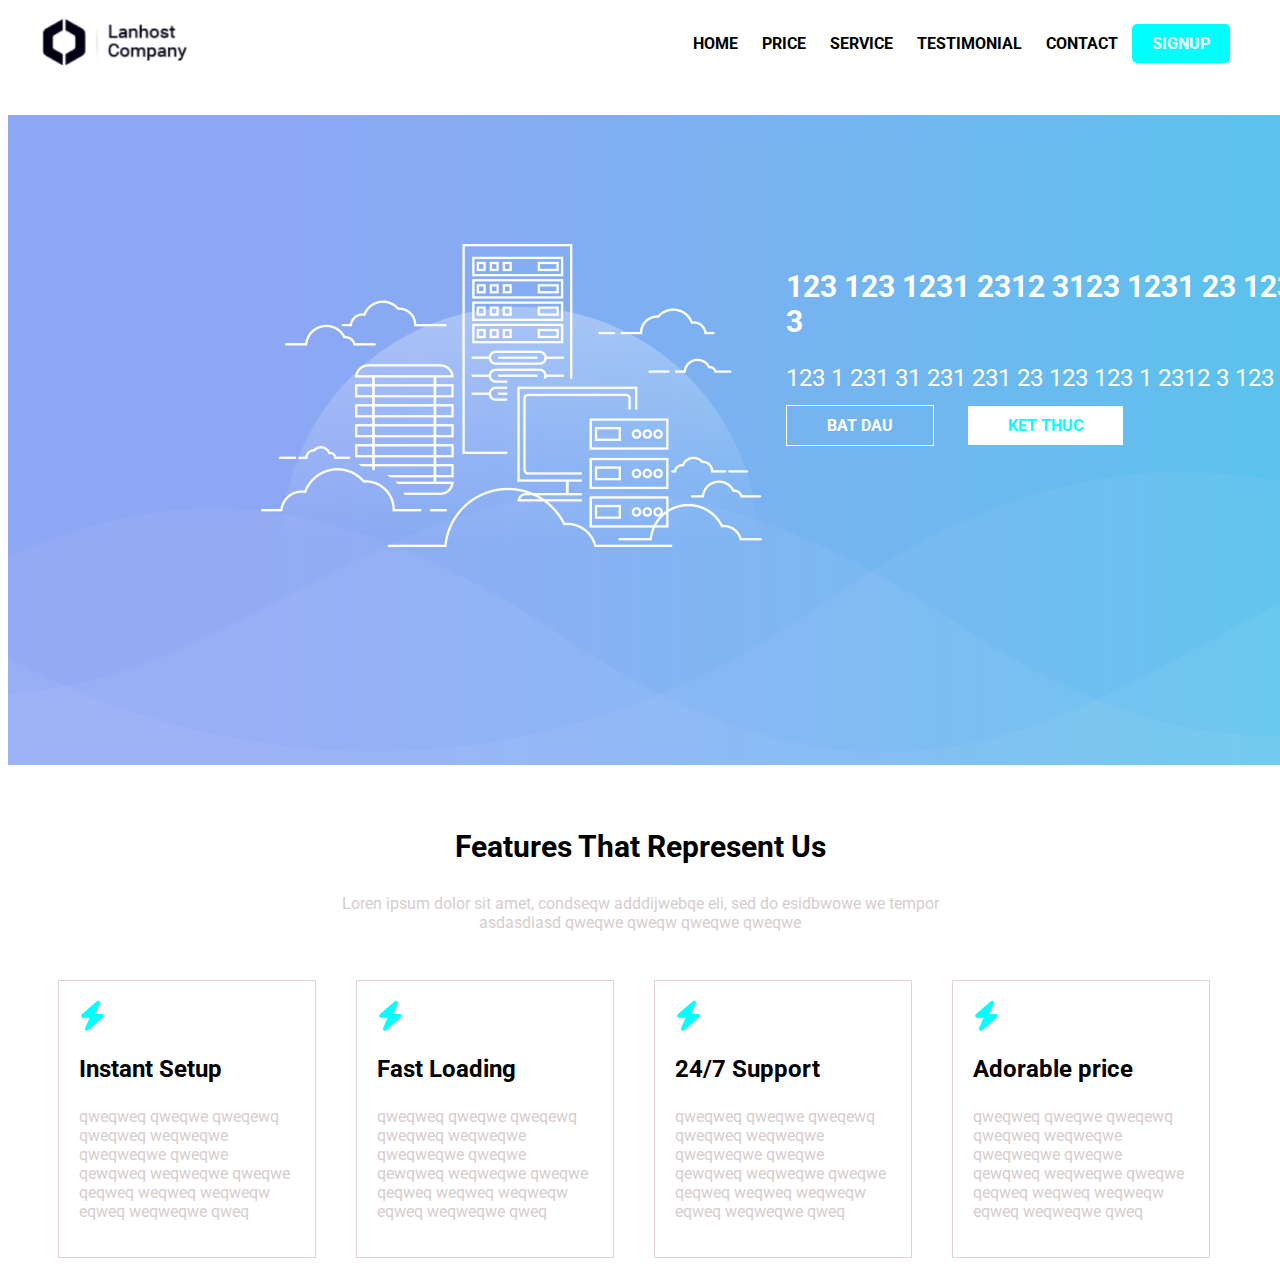
<file: Build2/html/index.html>
<!DOCTYPE html>
<html lang="en">
<head>
    <meta charset="UTF-8">
    <meta name="viewport" content="width=device-width, initial-scale=1.0">
    <title>Document</title>
    <link rel="stylesheet" href="../css/style.css">
    <link rel="preconnect" href="https://fonts.googleapis.com">
    <link rel="preconnect" href="https://fonts.gstatic.com" crossorigin>
    <link href="https://fonts.googleapis.com/css2?family=Borel&family=Roboto&display=swap" rel="stylesheet">
    <link rel="stylesheet" href="../../build1/assets/fontawesome-free-6.4.0-web/css/all.min.css">

</head>
<body>
    <div class="header">
        <div class="container">
            <div class="logo">
                <img src="../img/logo.png" alt="" width="150px">
            </div>
            <div class="menu-logo">
                <ul>
                    <li><a href="" title="Home">Home</a></li>
                    <li><a href="" title="Price">Price</a></li>
                    <li><a href="" title="Service">Service</a></li>
                    <li><a href="" title="Testimonial">Testimonial</a></li>
                    <li><a href="" title="Contact">Contact</a></li>
                    <li><a href="" title="Signup" id="btn-signup">Signup</a></li>
                </ul>
            </div>
        </div>
    </div>
    <div class="body1">
        <div id="block-slider">
            <img src="../img/slider-bg.png" alt="">
            <div class="container" id="block-content-slider">
                
                <div class="left-body1">
                    <img src="../img/2.png" alt="">
                </div>
                <div class="right-body1">
                    <h2>123 123 1231 2312 3123 1231 23  1231 311 3</h2>
                    <p>123 1 231 31 231 231 23 123 123 1 2312 3 123 </p>
                    <div class="btn-start">
                        <a href="" title="1" id="btn-start">Bat dau</a>
                        <a href="" title="2" id="btn-contact">Ket thuc</a>
                    </div>
                </div>
                
            </div>
        </div>
    </div>
    <div class="feature">
        <div class="container">
                <h3 class="feature-center" id="feature-center-h3">Features That Represent Us</h3>
                <p class="feature-center" id="feature-center-p">Loren ipsum dolor sit amet, condseqw adddijwebqe eli, sed do esidbwowe we tempor asdasdiasd qweqwe qweqw qweqwe qweqwe</p>
            
            <div class="feature-content">
                <i class="fa-solid fa-bolt" id="nah"></i>
                <h3 class="feature-content-h3">Instant Setup</h3>
                <p>qweqweq qweqwe qweqewq qweqweq weqweqwe qweqweqwe qweqwe qewqweq weqweqwe qweqwe qeqweq weqweq weqweqw eqweq weqweqwe qweq</p>

            </div>
            <div class="feature-content">
                <i class="fa-solid fa-bolt" id="nah"></i>
                <h3 class="feature-content-h3">Fast Loading</h3>
                <p>qweqweq qweqwe qweqewq qweqweq weqweqwe qweqweqwe qweqwe qewqweq weqweqwe qweqwe qeqweq weqweq weqweqw eqweq weqweqwe qweq</p>
                
            </div>
            <div class="feature-content">
                <i class="fa-solid fa-bolt" id="nah"></i>
                <h3 class="feature-content-h3">24/7 Support</h3>
                <p>qweqweq qweqwe qweqewq qweqweq weqweqwe qweqweqwe qweqwe qewqweq weqweqwe qweqwe qeqweq weqweq weqweqw eqweq weqweqwe qweq</p>
                
            </div>
            <div class="feature-content">
                <i class="fa-solid fa-bolt" id="nah"></i>
                <h3 class="feature-content-h3">Adorable price</h3>
                <p>qweqweq qweqwe qweqewq qweqweq weqweqwe qweqweqwe qweqwe qewqweq weqweqwe qweqwe qeqweq weqweq weqweqw eqweq weqweqwe qweq</p>
                
            </div>
        </div>
    </div>
</body>
</html>
</file>
<file: Build2/css/style.css>
*{
    font-family: 'Borel', cursive;
    font-family: 'Roboto', sans-serif;
}
.logo{
    display: inline-block;
}
.menu-logo{
    display: inline-block;
    float: right;
    padding: 10px 10px;
    
}
.menu-logo li{
    list-style: none;
    padding: 0;
    display: inline-block;
}
.menu-logo li a{
    text-decoration: none;
    padding: 10px;
    color: black;
    text-transform: uppercase;
    font-weight: bold;
    padding-left: 10px;
    padding-right: 10px;
}
.menu-logo li a:hover{
    color: aqua;
}
.container{
    margin: 0 auto;
    width: 1200px;
    /* background: rebeccapurple; */
}
.header{
    margin-bottom: 30px;
}
#btn-signup{
    background: aqua;
    color: white;
    border-radius: 5px;
    padding-left: 20px;
    padding-right: 20px;
}
#btn-signup:hover{
    background: blue;
    color: yellow;
}
#block-slider{
    position: relative;
}
#block-content-slider{
    position: absolute;
    top: 20%;
    left: 20%;
}
.right-body1,.left-body1{
    display: inline-block;
}
.right-body1{
    vertical-align: top;
    color: white;
    width: 600px;
    margin-left: 20px;
}
.right-body1 h2{
    font-size: 30px;
}
.right-body1 p{
    font-size: 24px;
}
.btn-start{
    width: auto;
}
#btn-start{
    text-decoration: none;
    border: 1px solid white;
    color: white;
    padding: 10px 40px;
    text-transform: uppercase;
    font-weight: bold;
}
#btn-contact{
    text-decoration: none;
    color: aqua;
    background: white;
    padding: 10px 40px;
    margin-left: 30px;
    text-transform: uppercase;
    font-weight: bold;
}
.feature-center{
    text-align: center;
}
#feature-center-h3{
    font-size: 30px;
    padding-top: 30px;
}
#feature-center-p{
    width: 50%;
    margin: 0 auto;
    color: #d6cdcd;
    padding-bottom: 30px;
}

.feature-head{
    padding: 0;
}
.feature-content{
    width: 18%;
    display: inline-block;
    border: 1px solid #e4d1d1;
    padding: 20px;
    margin: 18px;
}
#nah{
    font-size: 30px;
    color: aqua;
}
.feature-content-h3{
    font-size: 24px;
}
.feature-content p{
    color: #d6cdcd;
}
</file>
